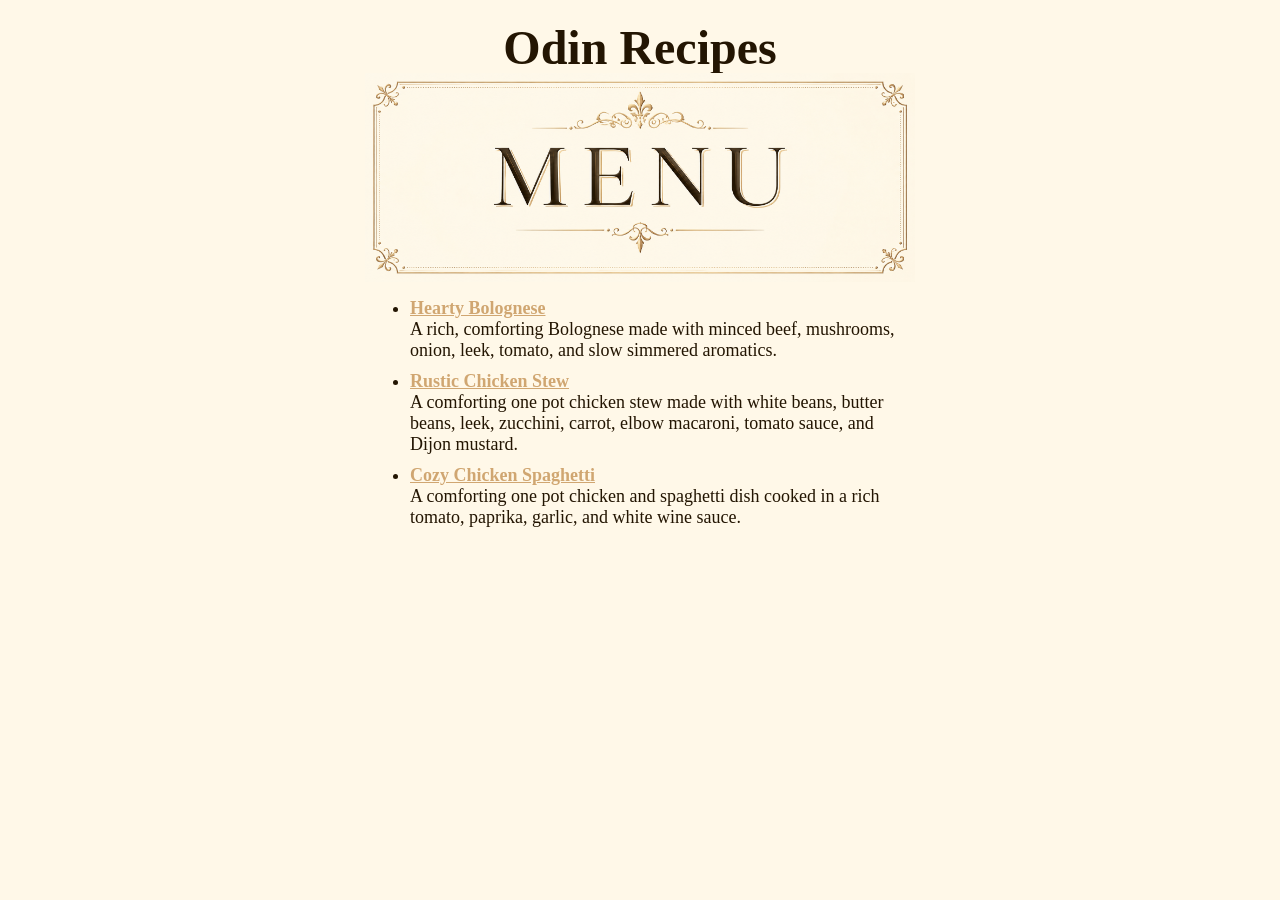
<file: index.html>
<!doctype html>
<html lang="en">
  <head>
    <meta charset="UTF-8" />
    <meta name="viewport" content="width=device-width, initial-scale=1.0" />
    <title>Odin Recipes</title>
    <link rel="icon" href="data:," />
    <link rel="stylesheet" href="style.css" />
  </head>
  <body>
    <h1 id="name">Odin Recipes</h1>
    <br />

    <img
      id="menu-img"
      src="images/menu.png"
      alt="Elegant vintage restaurant menu header with ornate gold border and large centered MENU title on an ivory background"
      width="273"
      height="104"
    />

    <ul>
      <li class="menu-item">
        <a class="link" href="recipes/hearty-bolognese.html"
          >Hearty Bolognese</a
        >
        <p class="desc">
          A rich, comforting Bolognese made with minced beef, mushrooms, onion,
          leek, tomato, and slow simmered aromatics.
        </p>
      </li>
      <li class="menu-item">
        <a class="link" href="recipes/rustic-chicken-stew.html">
          Rustic Chicken Stew
        </a>
        <p class="desc">
          A comforting one pot chicken stew made with white beans, butter beans,
          leek, zucchini, carrot, elbow macaroni, tomato sauce, and Dijon
          mustard.
        </p>
      </li>
      <li class="menu-item">
        <a class="link" href="recipes/cozy-chicken-spaghetti.html">
          Cozy Chicken Spaghetti
        </a>
        <p class="desc">
          A comforting one pot chicken and spaghetti dish cooked in a rich
          tomato, paprika, garlic, and white wine sauce.
        </p>
      </li>
    </ul>
  </body>
</html>
</file>
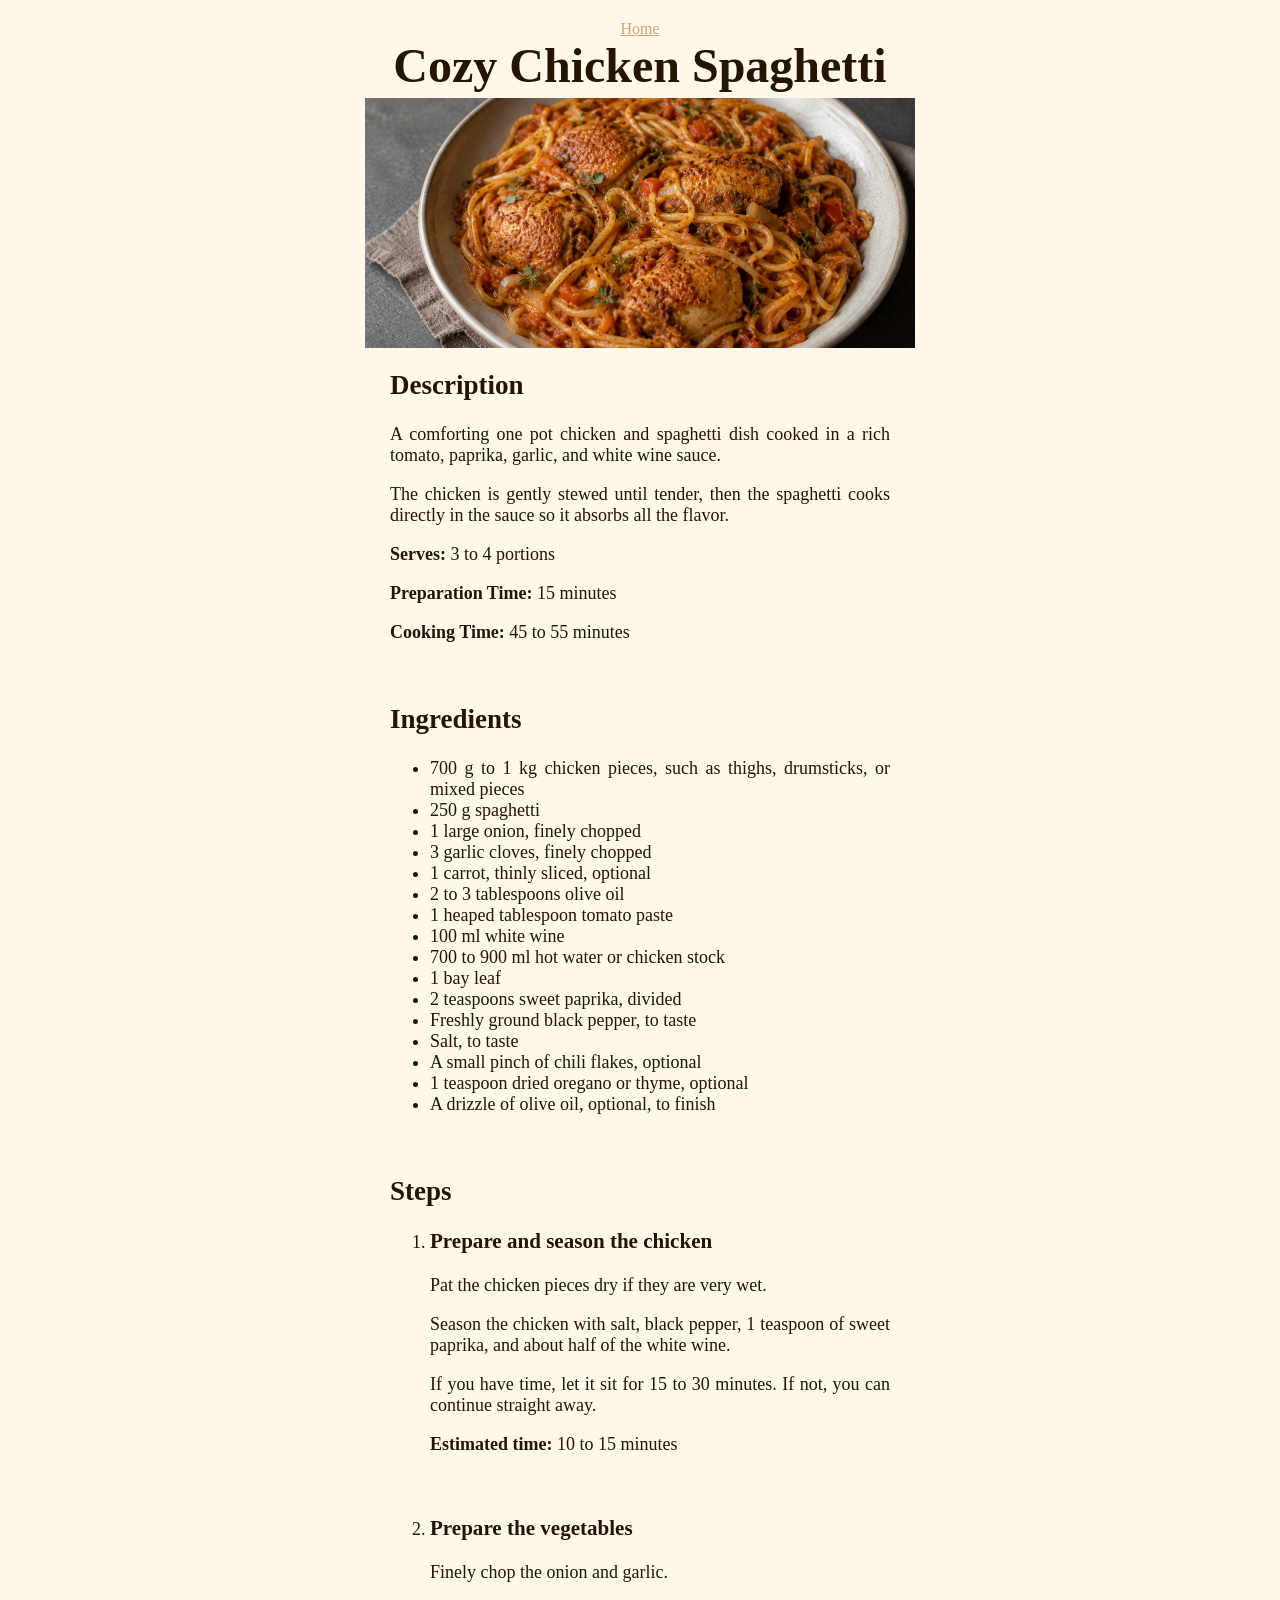
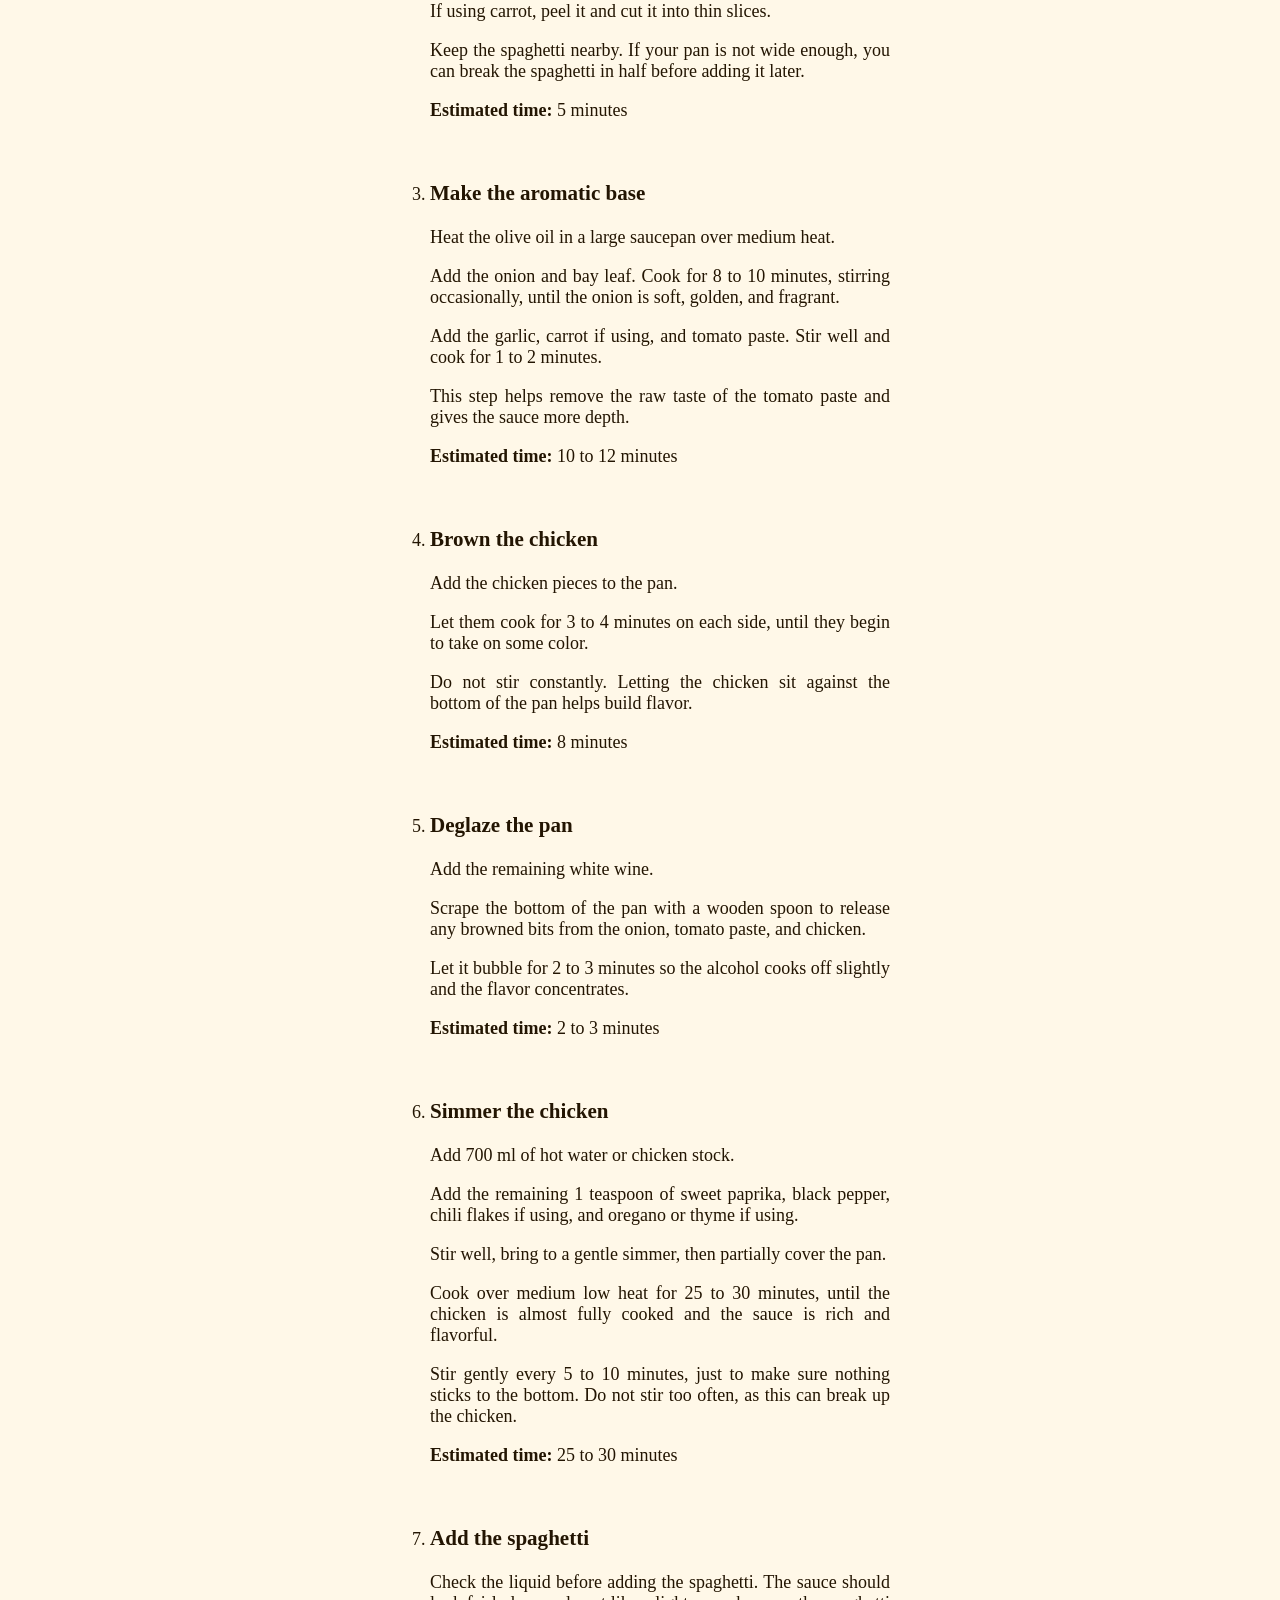
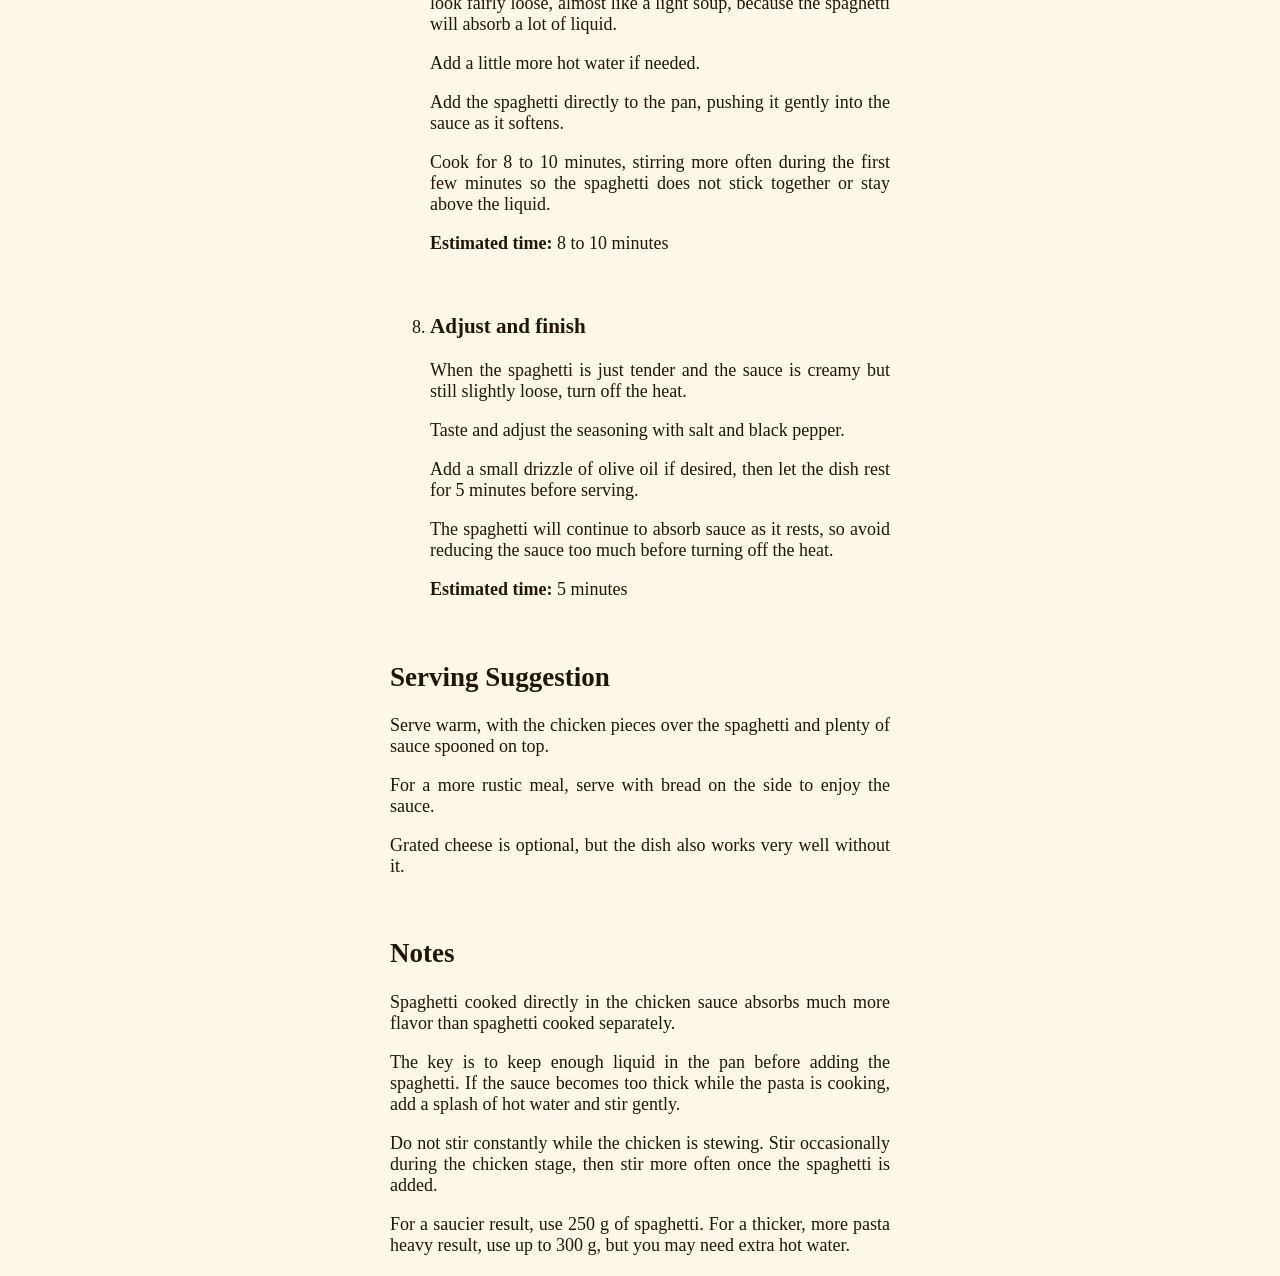
<file: recipes/cozy-chicken-spaghetti.html>
<!doctype html>
<html lang="en">
  <head>
    <meta charset="UTF-8" />
    <meta name="viewport" content="width=device-width, initial-scale=1.0" />
    <title>Cozy Chicken Spaghetti</title>
    <link rel="stylesheet" href="../style.css" />
  </head>
  <body>
    <a class="home" href="../index.html">Home</a>

    <h1 id="name">Cozy Chicken Spaghetti</h1>

    <img
      id="dish"
      src="../images/cozy-chicken-spaghetti.png"
      alt="Homestyle chicken spaghetti with tomato sauce, braised chicken pieces, and herbs served in a bowl"
      width="600"
      height="338"
    />
    <div class="recipe">
      <h2>Description</h2>
      <p>
        A comforting one pot chicken and spaghetti dish cooked in a rich tomato,
        paprika, garlic, and white wine sauce.
      </p>
      <p>
        The chicken is gently stewed until tender, then the spaghetti cooks
        directly in the sauce so it absorbs all the flavor.
      </p>
      <p><strong>Serves:</strong> 3 to 4 portions</p>
      <p><strong>Preparation Time:</strong> 15 minutes</p>
      <p><strong>Cooking Time:</strong> 45 to 55 minutes</p>
      <br />

      <h2>Ingredients</h2>
      <ul>
        <li>
          700 g to 1 kg chicken pieces, such as thighs, drumsticks, or mixed
          pieces
        </li>
        <li>250 g spaghetti</li>
        <li>1 large onion, finely chopped</li>
        <li>3 garlic cloves, finely chopped</li>
        <li>1 carrot, thinly sliced, optional</li>
        <li>2 to 3 tablespoons olive oil</li>
        <li>1 heaped tablespoon tomato paste</li>
        <li>100 ml white wine</li>
        <li>700 to 900 ml hot water or chicken stock</li>
        <li>1 bay leaf</li>
        <li>2 teaspoons sweet paprika, divided</li>
        <li>Freshly ground black pepper, to taste</li>
        <li>Salt, to taste</li>
        <li>A small pinch of chili flakes, optional</li>
        <li>1 teaspoon dried oregano or thyme, optional</li>
        <li>A drizzle of olive oil, optional, to finish</li>
      </ul>
      <br />

      <h2>Steps</h2>
      <ol>
        <li>
          <h3>Prepare and season the chicken</h3>
          <p>Pat the chicken pieces dry if they are very wet.</p>
          <p>
            Season the chicken with salt, black pepper, 1 teaspoon of sweet
            paprika, and about half of the white wine.
          </p>
          <p>
            If you have time, let it sit for 15 to 30 minutes. If not, you can
            continue straight away.
          </p>
          <p><strong>Estimated time:</strong> 10 to 15 minutes</p>
        </li>
        <br />

        <li>
          <h3>Prepare the vegetables</h3>
          <p>Finely chop the onion and garlic.</p>
          <p>If using carrot, peel it and cut it into thin slices.</p>
          <p>
            Keep the spaghetti nearby. If your pan is not wide enough, you can
            break the spaghetti in half before adding it later.
          </p>
          <p><strong>Estimated time:</strong> 5 minutes</p>
        </li>
        <br />

        <li>
          <h3>Make the aromatic base</h3>
          <p>Heat the olive oil in a large saucepan over medium heat.</p>
          <p>
            Add the onion and bay leaf. Cook for 8 to 10 minutes, stirring
            occasionally, until the onion is soft, golden, and fragrant.
          </p>
          <p>
            Add the garlic, carrot if using, and tomato paste. Stir well and
            cook for 1 to 2 minutes.
          </p>
          <p>
            This step helps remove the raw taste of the tomato paste and gives
            the sauce more depth.
          </p>
          <p><strong>Estimated time:</strong> 10 to 12 minutes</p>
        </li>
        <br />

        <li>
          <h3>Brown the chicken</h3>
          <p>Add the chicken pieces to the pan.</p>
          <p>
            Let them cook for 3 to 4 minutes on each side, until they begin to
            take on some color.
          </p>
          <p>
            Do not stir constantly. Letting the chicken sit against the bottom
            of the pan helps build flavor.
          </p>
          <p><strong>Estimated time:</strong> 8 minutes</p>
        </li>
        <br />

        <li>
          <h3>Deglaze the pan</h3>
          <p>Add the remaining white wine.</p>
          <p>
            Scrape the bottom of the pan with a wooden spoon to release any
            browned bits from the onion, tomato paste, and chicken.
          </p>
          <p>
            Let it bubble for 2 to 3 minutes so the alcohol cooks off slightly
            and the flavor concentrates.
          </p>
          <p><strong>Estimated time:</strong> 2 to 3 minutes</p>
        </li>
        <br />

        <li>
          <h3>Simmer the chicken</h3>
          <p>Add 700 ml of hot water or chicken stock.</p>
          <p>
            Add the remaining 1 teaspoon of sweet paprika, black pepper, chili
            flakes if using, and oregano or thyme if using.
          </p>
          <p>
            Stir well, bring to a gentle simmer, then partially cover the pan.
          </p>
          <p>
            Cook over medium low heat for 25 to 30 minutes, until the chicken is
            almost fully cooked and the sauce is rich and flavorful.
          </p>
          <p>
            Stir gently every 5 to 10 minutes, just to make sure nothing sticks
            to the bottom. Do not stir too often, as this can break up the
            chicken.
          </p>
          <p><strong>Estimated time:</strong> 25 to 30 minutes</p>
        </li>
        <br />

        <li>
          <h3>Add the spaghetti</h3>
          <p>
            Check the liquid before adding the spaghetti. The sauce should look
            fairly loose, almost like a light soup, because the spaghetti will
            absorb a lot of liquid.
          </p>
          <p>Add a little more hot water if needed.</p>
          <p>
            Add the spaghetti directly to the pan, pushing it gently into the
            sauce as it softens.
          </p>
          <p>
            Cook for 8 to 10 minutes, stirring more often during the first few
            minutes so the spaghetti does not stick together or stay above the
            liquid.
          </p>
          <p><strong>Estimated time:</strong> 8 to 10 minutes</p>
        </li>
        <br />

        <li>
          <h3>Adjust and finish</h3>
          <p>
            When the spaghetti is just tender and the sauce is creamy but still
            slightly loose, turn off the heat.
          </p>
          <p>Taste and adjust the seasoning with salt and black pepper.</p>
          <p>
            Add a small drizzle of olive oil if desired, then let the dish rest
            for 5 minutes before serving.
          </p>
          <p>
            The spaghetti will continue to absorb sauce as it rests, so avoid
            reducing the sauce too much before turning off the heat.
          </p>
          <p><strong>Estimated time:</strong> 5 minutes</p>
        </li>
      </ol>
      <br />

      <h2>Serving Suggestion</h2>
      <p>
        Serve warm, with the chicken pieces over the spaghetti and plenty of
        sauce spooned on top.
      </p>
      <p>
        For a more rustic meal, serve with bread on the side to enjoy the sauce.
      </p>
      <p>
        Grated cheese is optional, but the dish also works very well without it.
      </p>
      <br />

      <h2>Notes</h2>
      <p>
        Spaghetti cooked directly in the chicken sauce absorbs much more flavor
        than spaghetti cooked separately.
      </p>
      <p>
        The key is to keep enough liquid in the pan before adding the spaghetti.
        If the sauce becomes too thick while the pasta is cooking, add a splash
        of hot water and stir gently.
      </p>
      <p>
        Do not stir constantly while the chicken is stewing. Stir occasionally
        during the chicken stage, then stir more often once the spaghetti is
        added.
      </p>
      <p>
        For a saucier result, use 250 g of spaghetti. For a thicker, more pasta
        heavy result, use up to 300 g, but you may need extra hot water.
      </p>
    </div>
  </body>
</html>
</file>
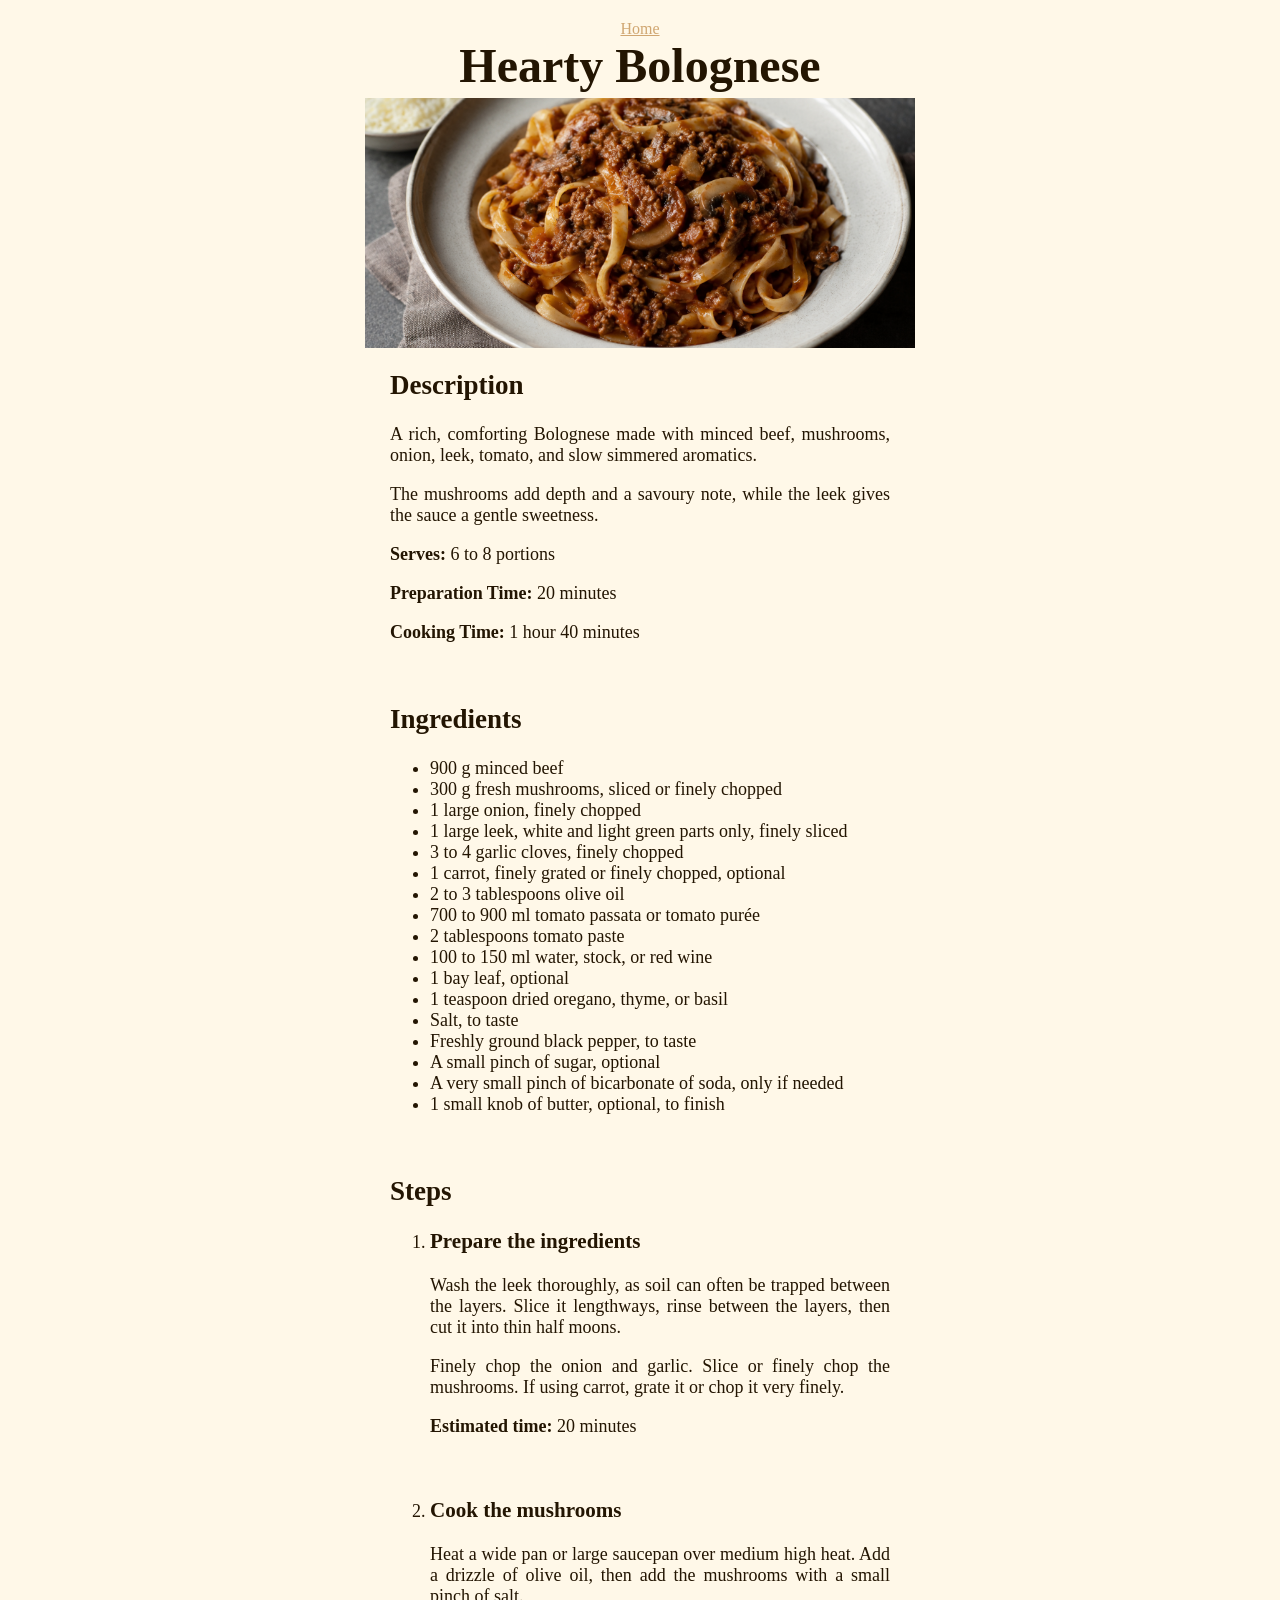
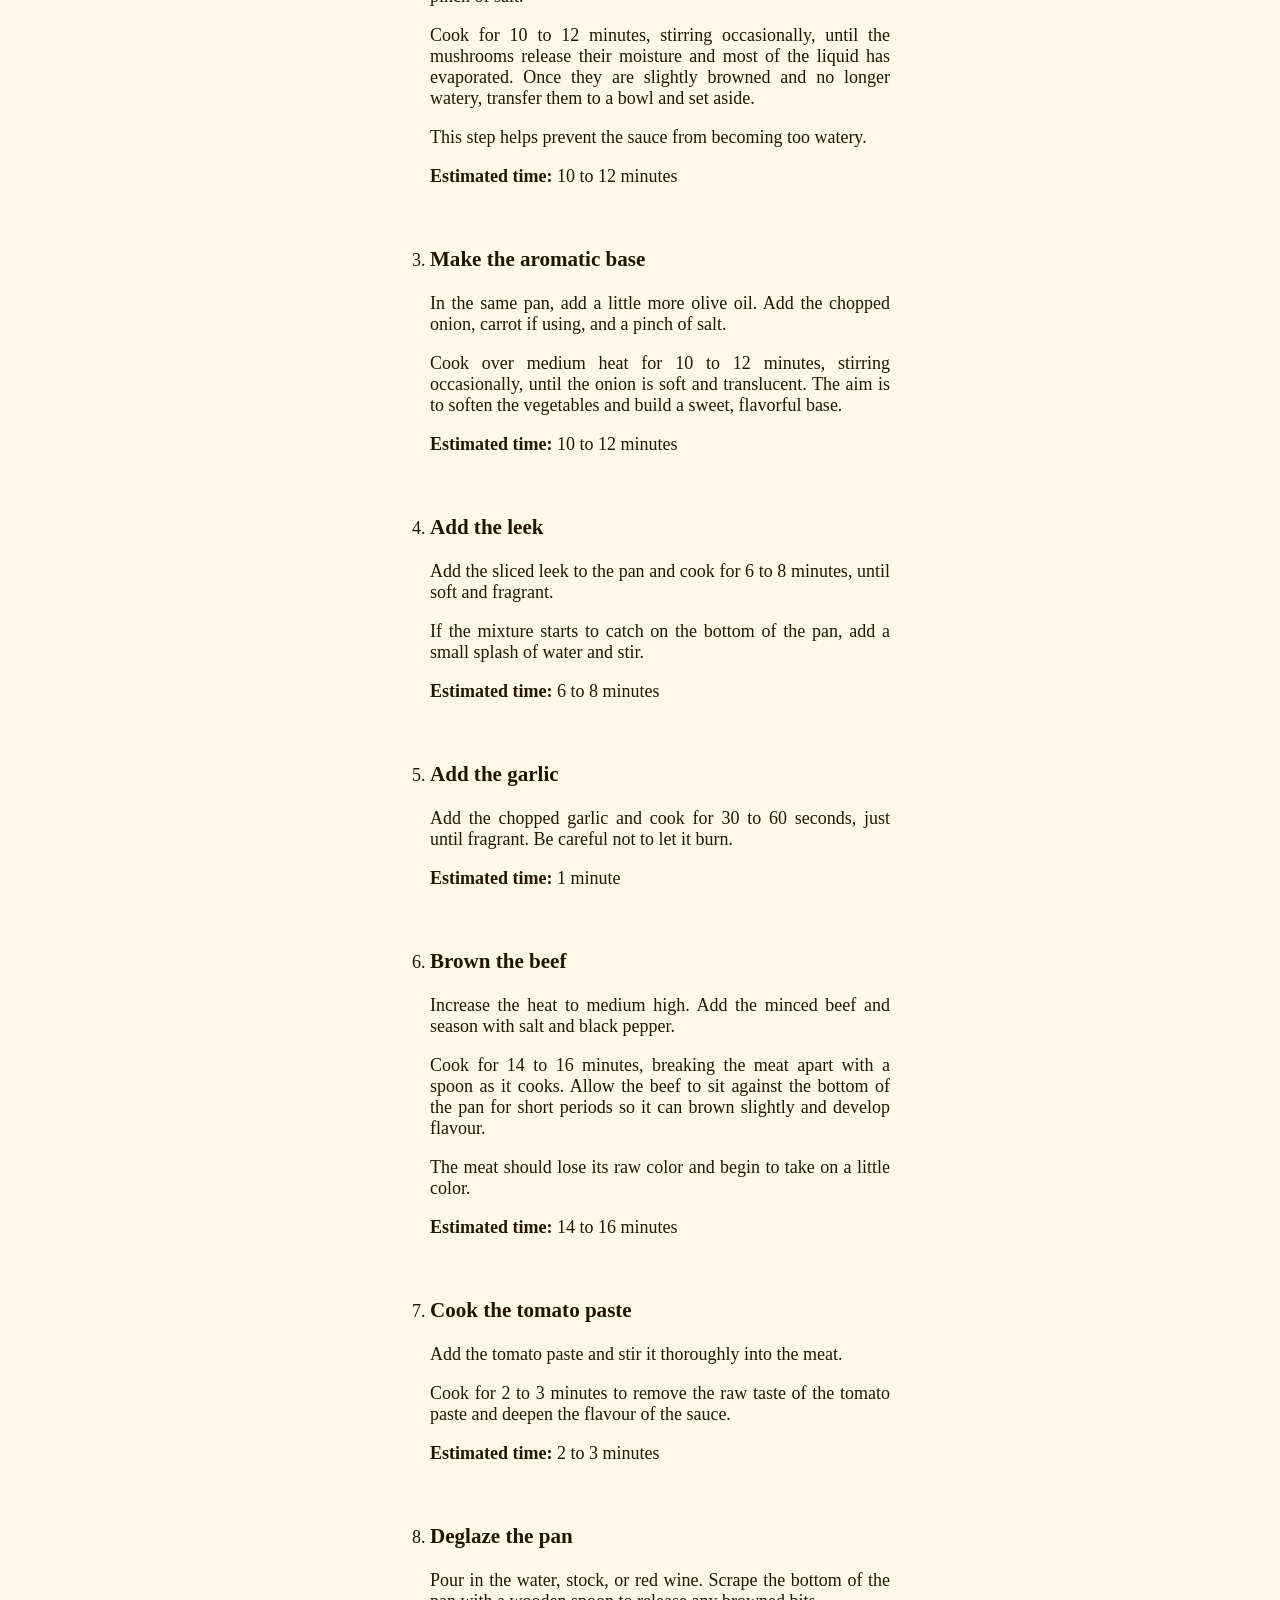
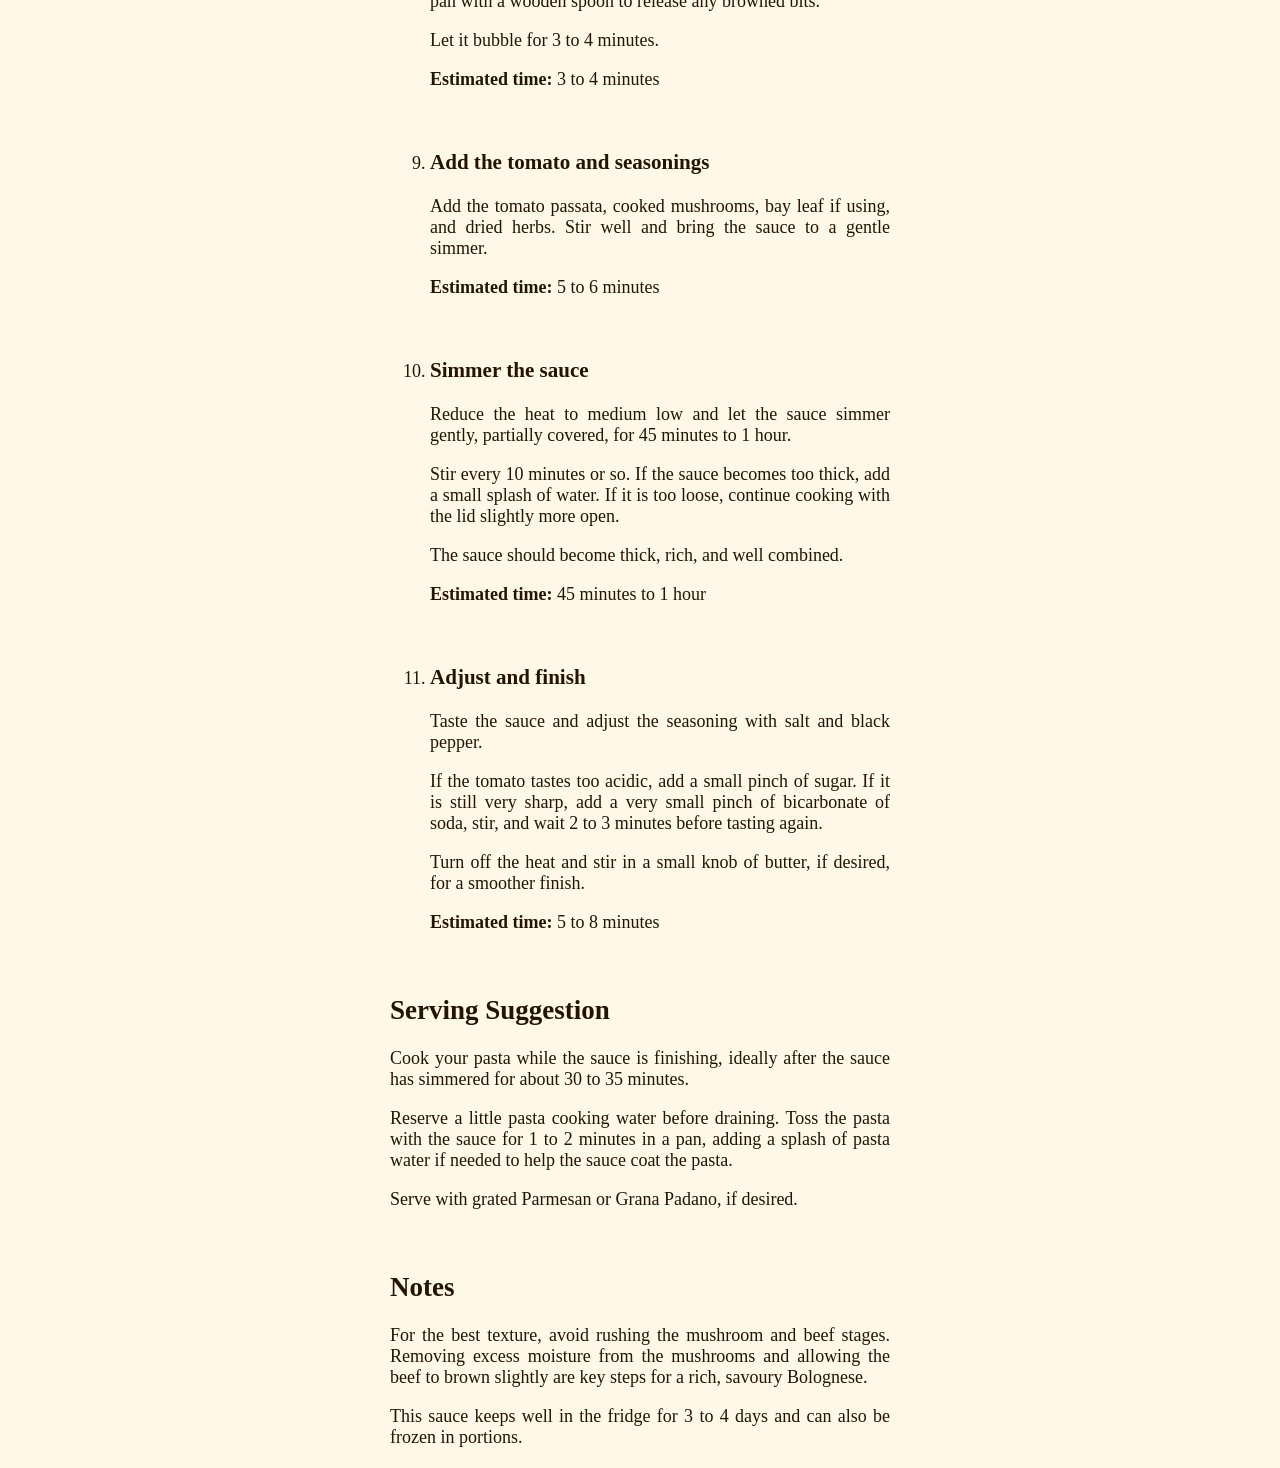
<file: recipes/hearty-bolognese.html>
<!doctype html>
<html lang="en">
  <head>
    <meta charset="UTF-8" />
    <meta name="viewport" content="width=device-width, initial-scale=1.0" />
    <title>Hearty Bolognese</title>
    <link rel="stylesheet" href="../style.css" />
  </head>
  <body>
    <a class="home" href="../index.html">Home</a>

    <h1 id="name">Hearty Bolognese</h1>

    <img
      id="dish"
      src="../images/hearty-bolognese.png"
      alt="A bowl of tagliatelle pasta with rich beef, mushroom, and tomato bolognese sauce, served on a dark table with grated cheese in the background."
      width="600"
      height="338"
    />
    <div class="recipe">
      <h2>Description</h2>
      <p>
        A rich, comforting Bolognese made with minced beef, mushrooms, onion,
        leek, tomato, and slow simmered aromatics.
      </p>
      <p>
        The mushrooms add depth and a savoury note, while the leek gives the
        sauce a gentle sweetness.
      </p>
      <p><strong>Serves:</strong> 6 to 8 portions</p>
      <p><strong>Preparation Time:</strong> 20 minutes</p>
      <p><strong>Cooking Time:</strong> 1 hour 40 minutes</p>
      <br />

      <h2>Ingredients</h2>
      <ul>
        <li>900 g minced beef</li>
        <li>300 g fresh mushrooms, sliced or finely chopped</li>
        <li>1 large onion, finely chopped</li>
        <li>1 large leek, white and light green parts only, finely sliced</li>
        <li>3 to 4 garlic cloves, finely chopped</li>
        <li>1 carrot, finely grated or finely chopped, optional</li>
        <li>2 to 3 tablespoons olive oil</li>
        <li>700 to 900 ml tomato passata or tomato purée</li>
        <li>2 tablespoons tomato paste</li>
        <li>100 to 150 ml water, stock, or red wine</li>
        <li>1 bay leaf, optional</li>
        <li>1 teaspoon dried oregano, thyme, or basil</li>
        <li>Salt, to taste</li>
        <li>Freshly ground black pepper, to taste</li>
        <li>A small pinch of sugar, optional</li>
        <li>A very small pinch of bicarbonate of soda, only if needed</li>
        <li>1 small knob of butter, optional, to finish</li>
      </ul>
      <br />

      <h2>Steps</h2>
      <ol>
        <li>
          <h3>Prepare the ingredients</h3>
          <p>
            Wash the leek thoroughly, as soil can often be trapped between the
            layers. Slice it lengthways, rinse between the layers, then cut it
            into thin half moons.
          </p>
          <p>
            Finely chop the onion and garlic. Slice or finely chop the
            mushrooms. If using carrot, grate it or chop it very finely.
          </p>
          <p><strong>Estimated time:</strong> 20 minutes</p>
        </li>
        <br />

        <li>
          <h3>Cook the mushrooms</h3>
          <p>
            Heat a wide pan or large saucepan over medium high heat. Add a
            drizzle of olive oil, then add the mushrooms with a small pinch of
            salt.
          </p>
          <p>
            Cook for 10 to 12 minutes, stirring occasionally, until the
            mushrooms release their moisture and most of the liquid has
            evaporated. Once they are slightly browned and no longer watery,
            transfer them to a bowl and set aside.
          </p>
          <p>This step helps prevent the sauce from becoming too watery.</p>
          <p><strong>Estimated time:</strong> 10 to 12 minutes</p>
        </li>
        <br />

        <li>
          <h3>Make the aromatic base</h3>
          <p>
            In the same pan, add a little more olive oil. Add the chopped onion,
            carrot if using, and a pinch of salt.
          </p>
          <p>
            Cook over medium heat for 10 to 12 minutes, stirring occasionally,
            until the onion is soft and translucent. The aim is to soften the
            vegetables and build a sweet, flavorful base.
          </p>
          <p><strong>Estimated time:</strong> 10 to 12 minutes</p>
        </li>
        <br />

        <li>
          <h3>Add the leek</h3>
          <p>
            Add the sliced leek to the pan and cook for 6 to 8 minutes, until
            soft and fragrant.
          </p>
          <p>
            If the mixture starts to catch on the bottom of the pan, add a small
            splash of water and stir.
          </p>
          <p><strong>Estimated time:</strong> 6 to 8 minutes</p>
        </li>
        <br />

        <li>
          <h3>Add the garlic</h3>
          <p>
            Add the chopped garlic and cook for 30 to 60 seconds, just until
            fragrant. Be careful not to let it burn.
          </p>
          <p><strong>Estimated time:</strong> 1 minute</p>
        </li>
        <br />

        <li>
          <h3>Brown the beef</h3>
          <p>
            Increase the heat to medium high. Add the minced beef and season
            with salt and black pepper.
          </p>
          <p>
            Cook for 14 to 16 minutes, breaking the meat apart with a spoon as
            it cooks. Allow the beef to sit against the bottom of the pan for
            short periods so it can brown slightly and develop flavour.
          </p>
          <p>
            The meat should lose its raw color and begin to take on a little
            color.
          </p>
          <p><strong>Estimated time:</strong> 14 to 16 minutes</p>
        </li>
        <br />

        <li>
          <h3>Cook the tomato paste</h3>
          <p>Add the tomato paste and stir it thoroughly into the meat.</p>
          <p>
            Cook for 2 to 3 minutes to remove the raw taste of the tomato paste
            and deepen the flavour of the sauce.
          </p>
          <p><strong>Estimated time:</strong> 2 to 3 minutes</p>
        </li>
        <br />

        <li>
          <h3>Deglaze the pan</h3>
          <p>
            Pour in the water, stock, or red wine. Scrape the bottom of the pan
            with a wooden spoon to release any browned bits.
          </p>
          <p>Let it bubble for 3 to 4 minutes.</p>
          <p><strong>Estimated time:</strong> 3 to 4 minutes</p>
        </li>
        <br />

        <li>
          <h3>Add the tomato and seasonings</h3>
          <p>
            Add the tomato passata, cooked mushrooms, bay leaf if using, and
            dried herbs. Stir well and bring the sauce to a gentle simmer.
          </p>
          <p><strong>Estimated time:</strong> 5 to 6 minutes</p>
        </li>
        <br />

        <li>
          <h3>Simmer the sauce</h3>
          <p>
            Reduce the heat to medium low and let the sauce simmer gently,
            partially covered, for 45 minutes to 1 hour.
          </p>
          <p>
            Stir every 10 minutes or so. If the sauce becomes too thick, add a
            small splash of water. If it is too loose, continue cooking with the
            lid slightly more open.
          </p>
          <p>The sauce should become thick, rich, and well combined.</p>
          <p><strong>Estimated time:</strong> 45 minutes to 1 hour</p>
        </li>
        <br />

        <li>
          <h3>Adjust and finish</h3>
          <p>
            Taste the sauce and adjust the seasoning with salt and black pepper.
          </p>
          <p>
            If the tomato tastes too acidic, add a small pinch of sugar. If it
            is still very sharp, add a very small pinch of bicarbonate of soda,
            stir, and wait 2 to 3 minutes before tasting again.
          </p>
          <p>
            Turn off the heat and stir in a small knob of butter, if desired,
            for a smoother finish.
          </p>
          <p><strong>Estimated time:</strong> 5 to 8 minutes</p>
        </li>
      </ol>
      <br />

      <h2>Serving Suggestion</h2>
      <p>
        Cook your pasta while the sauce is finishing, ideally after the sauce
        has simmered for about 30 to 35 minutes.
      </p>
      <p>
        Reserve a little pasta cooking water before draining. Toss the pasta
        with the sauce for 1 to 2 minutes in a pan, adding a splash of pasta
        water if needed to help the sauce coat the pasta.
      </p>
      <p>Serve with grated Parmesan or Grana Padano, if desired.</p>
      <br />

      <h2>Notes</h2>
      <p>
        For the best texture, avoid rushing the mushroom and beef stages.
        Removing excess moisture from the mushrooms and allowing the beef to
        brown slightly are key steps for a rich, savoury Bolognese.
      </p>
      <p>
        This sauce keeps well in the fridge for 3 to 4 days and can also be
        frozen in portions.
      </p>
    </div>
  </body>
</html>
</file>
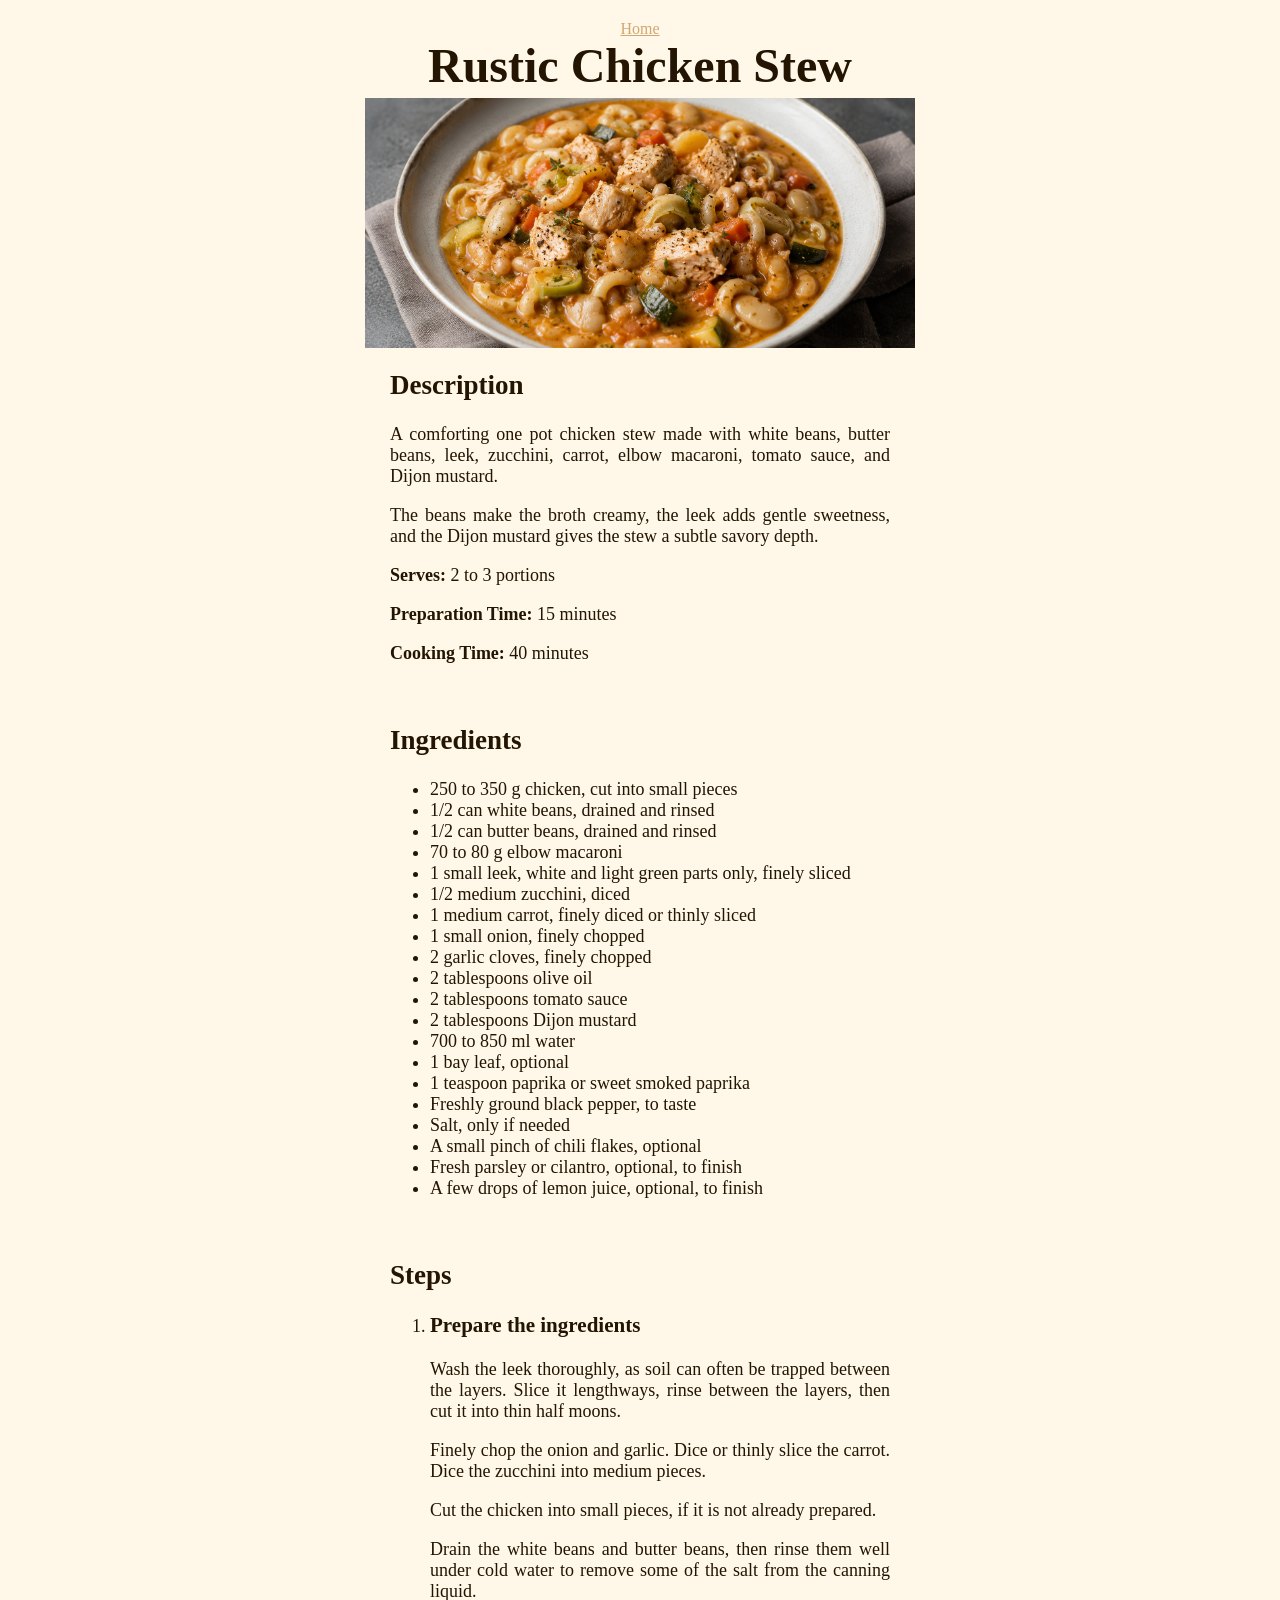
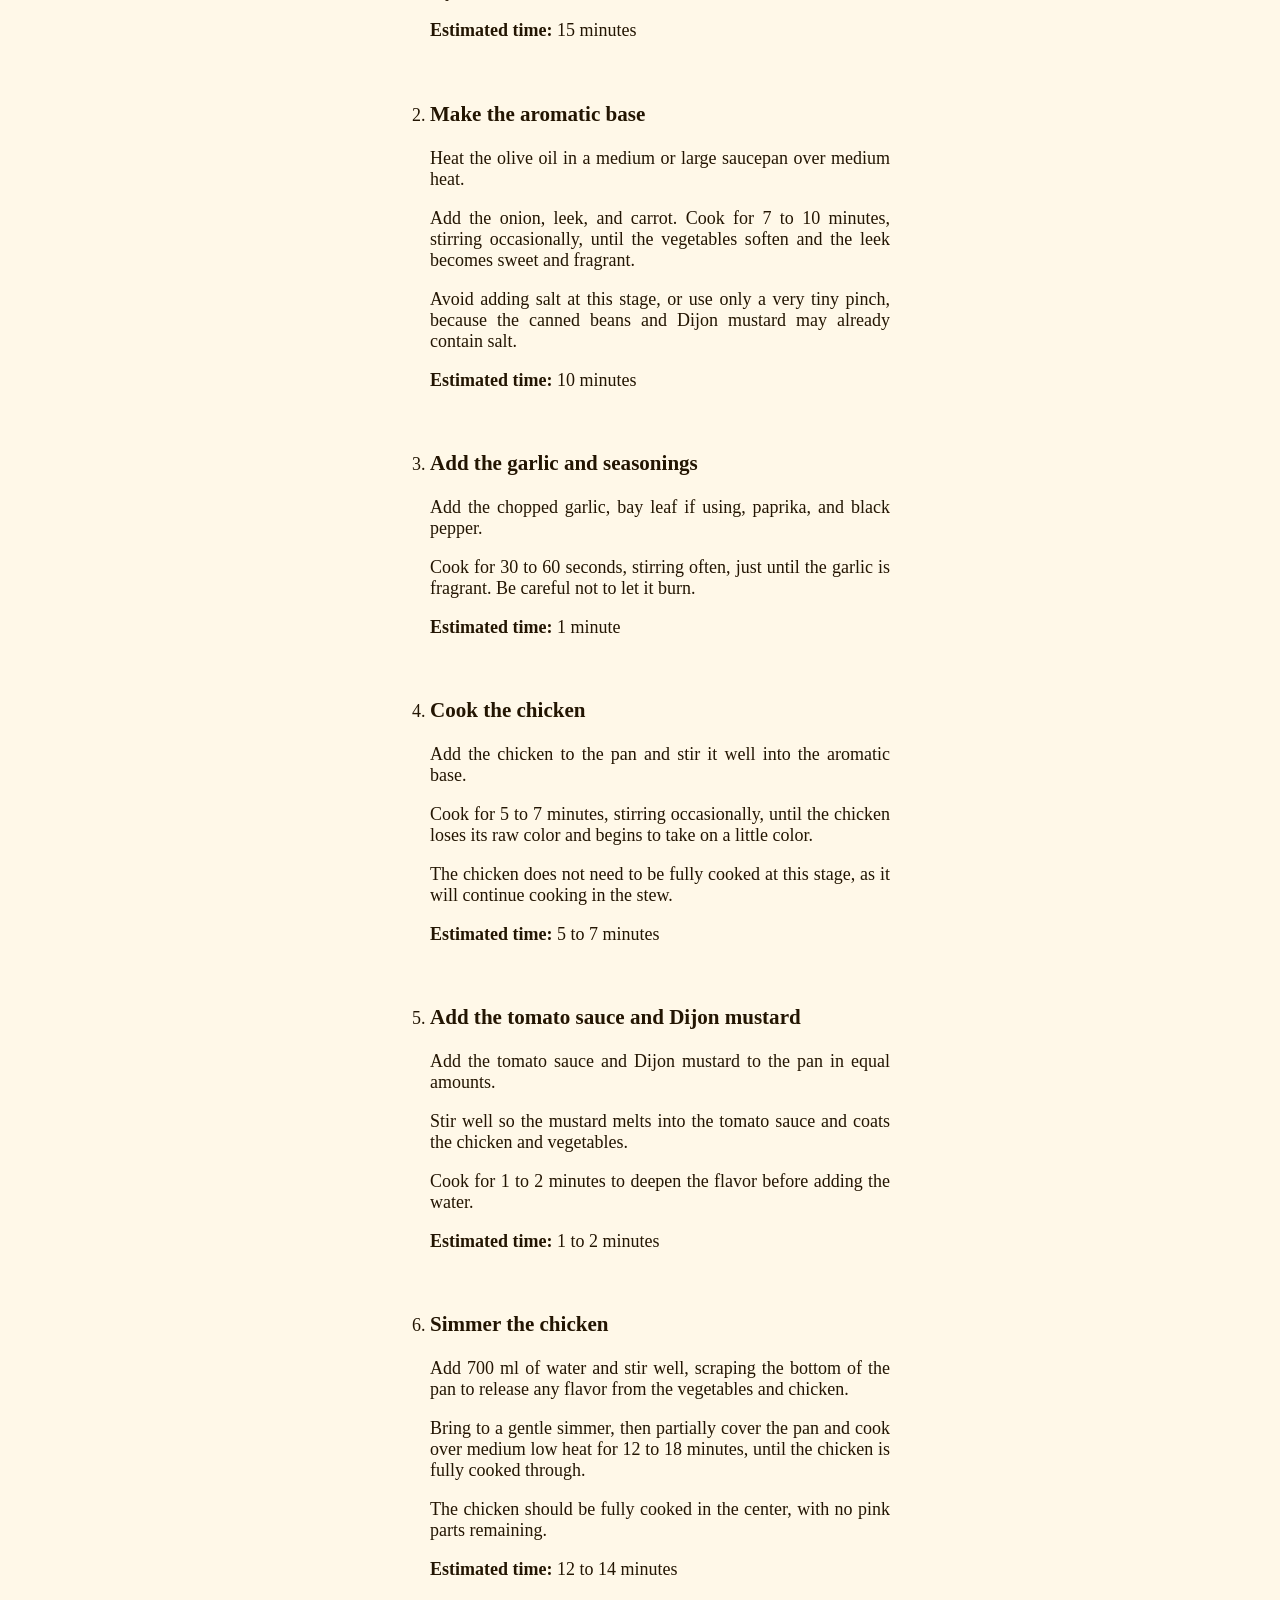
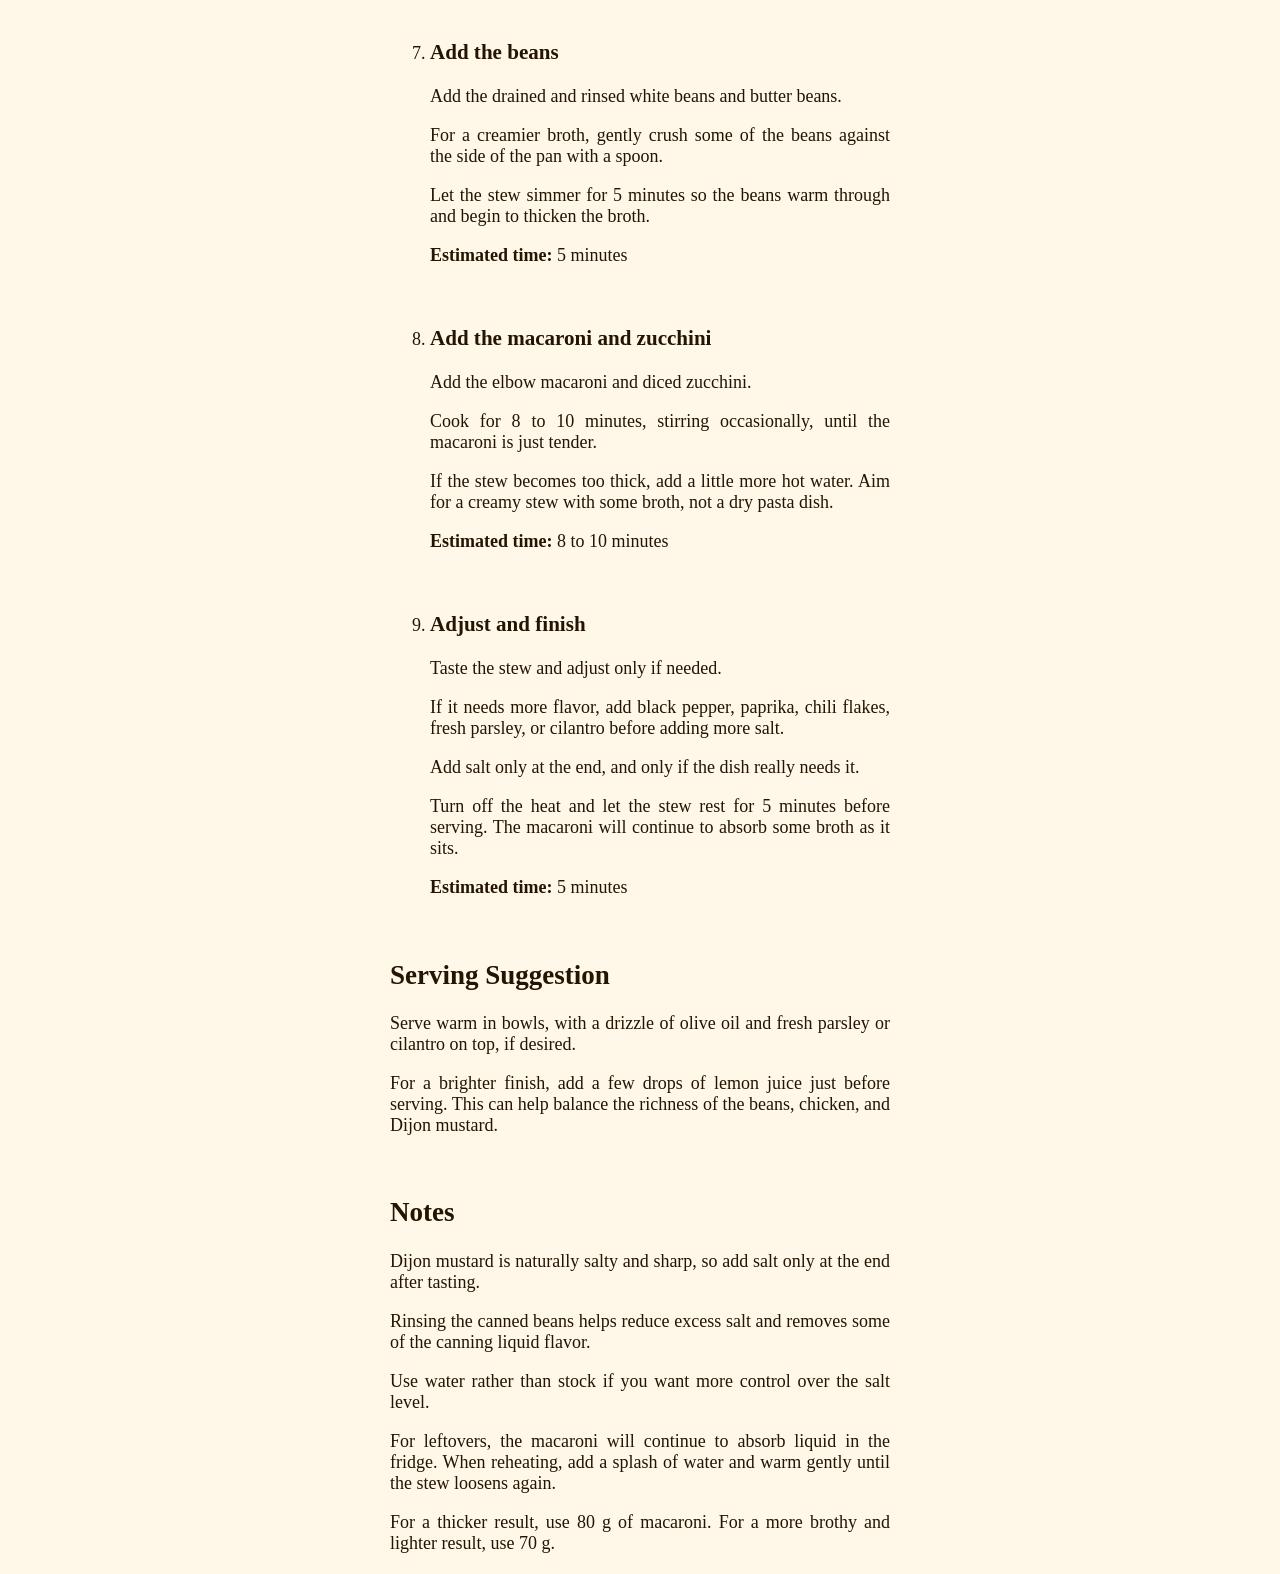
<file: recipes/rustic-chicken-stew.html>
<!doctype html>
<html lang="en">
  <head>
    <meta charset="UTF-8" />
    <meta name="viewport" content="width=device-width, initial-scale=1.0" />
    <title>Rustic Chicken Stew</title>
    <link rel="stylesheet" href="../style.css" />
  </head>
  <body>
    <a class="home" href="../index.html">Home</a>

    <h1 id="name">Rustic Chicken Stew</h1>

    <img
      id="dish"
      src="../images/rustic-chicken-stew.png"
      alt="Rustic chicken stew with white beans, butter beans, vegetables, and elbow macaroni served in a bowl"
      width="600"
      height="338"
    />
    <div class="recipe">
      <h2>Description</h2>
      <p>
        A comforting one pot chicken stew made with white beans, butter beans,
        leek, zucchini, carrot, elbow macaroni, tomato sauce, and Dijon mustard.
      </p>
      <p>
        The beans make the broth creamy, the leek adds gentle sweetness, and the
        Dijon mustard gives the stew a subtle savory depth.
      </p>
      <p><strong>Serves:</strong> 2 to 3 portions</p>
      <p><strong>Preparation Time:</strong> 15 minutes</p>
      <p><strong>Cooking Time:</strong> 40 minutes</p>
      <br />

      <h2>Ingredients</h2>
      <ul>
        <li>250 to 350 g chicken, cut into small pieces</li>
        <li>1/2 can white beans, drained and rinsed</li>
        <li>1/2 can butter beans, drained and rinsed</li>
        <li>70 to 80 g elbow macaroni</li>
        <li>1 small leek, white and light green parts only, finely sliced</li>
        <li>1/2 medium zucchini, diced</li>
        <li>1 medium carrot, finely diced or thinly sliced</li>
        <li>1 small onion, finely chopped</li>
        <li>2 garlic cloves, finely chopped</li>
        <li>2 tablespoons olive oil</li>
        <li>2 tablespoons tomato sauce</li>
        <li>2 tablespoons Dijon mustard</li>
        <li>700 to 850 ml water</li>
        <li>1 bay leaf, optional</li>
        <li>1 teaspoon paprika or sweet smoked paprika</li>
        <li>Freshly ground black pepper, to taste</li>
        <li>Salt, only if needed</li>
        <li>A small pinch of chili flakes, optional</li>
        <li>Fresh parsley or cilantro, optional, to finish</li>
        <li>A few drops of lemon juice, optional, to finish</li>
      </ul>
      <br />

      <h2>Steps</h2>
      <ol>
        <li>
          <h3>Prepare the ingredients</h3>
          <p>
            Wash the leek thoroughly, as soil can often be trapped between the
            layers. Slice it lengthways, rinse between the layers, then cut it
            into thin half moons.
          </p>
          <p>
            Finely chop the onion and garlic. Dice or thinly slice the carrot.
            Dice the zucchini into medium pieces.
          </p>
          <p>
            Cut the chicken into small pieces, if it is not already prepared.
          </p>
          <p>
            Drain the white beans and butter beans, then rinse them well under
            cold water to remove some of the salt from the canning liquid.
          </p>
          <p><strong>Estimated time:</strong> 15 minutes</p>
        </li>
        <br />

        <li>
          <h3>Make the aromatic base</h3>
          <p>
            Heat the olive oil in a medium or large saucepan over medium heat.
          </p>
          <p>
            Add the onion, leek, and carrot. Cook for 7 to 10 minutes, stirring
            occasionally, until the vegetables soften and the leek becomes sweet
            and fragrant.
          </p>
          <p>
            Avoid adding salt at this stage, or use only a very tiny pinch,
            because the canned beans and Dijon mustard may already contain salt.
          </p>
          <p><strong>Estimated time:</strong> 10 minutes</p>
        </li>
        <br />

        <li>
          <h3>Add the garlic and seasonings</h3>
          <p>
            Add the chopped garlic, bay leaf if using, paprika, and black
            pepper.
          </p>
          <p>
            Cook for 30 to 60 seconds, stirring often, just until the garlic is
            fragrant. Be careful not to let it burn.
          </p>
          <p><strong>Estimated time:</strong> 1 minute</p>
        </li>
        <br />

        <li>
          <h3>Cook the chicken</h3>
          <p>
            Add the chicken to the pan and stir it well into the aromatic base.
          </p>
          <p>
            Cook for 5 to 7 minutes, stirring occasionally, until the chicken
            loses its raw color and begins to take on a little color.
          </p>
          <p>
            The chicken does not need to be fully cooked at this stage, as it
            will continue cooking in the stew.
          </p>
          <p><strong>Estimated time:</strong> 5 to 7 minutes</p>
        </li>
        <br />

        <li>
          <h3>Add the tomato sauce and Dijon mustard</h3>
          <p>
            Add the tomato sauce and Dijon mustard to the pan in equal amounts.
          </p>
          <p>
            Stir well so the mustard melts into the tomato sauce and coats the
            chicken and vegetables.
          </p>
          <p>
            Cook for 1 to 2 minutes to deepen the flavor before adding the
            water.
          </p>
          <p><strong>Estimated time:</strong> 1 to 2 minutes</p>
        </li>
        <br />

        <li>
          <h3>Simmer the chicken</h3>
          <p>
            Add 700 ml of water and stir well, scraping the bottom of the pan to
            release any flavor from the vegetables and chicken.
          </p>
          <p>
            Bring to a gentle simmer, then partially cover the pan and cook over
            medium low heat for 12 to 18 minutes, until the chicken is fully
            cooked through.
          </p>
          <p>
            The chicken should be fully cooked in the center, with no pink parts
            remaining.
          </p>
          <p><strong>Estimated time:</strong> 12 to 14 minutes</p>
        </li>
        <br />

        <li>
          <h3>Add the beans</h3>
          <p>Add the drained and rinsed white beans and butter beans.</p>
          <p>
            For a creamier broth, gently crush some of the beans against the
            side of the pan with a spoon.
          </p>
          <p>
            Let the stew simmer for 5 minutes so the beans warm through and
            begin to thicken the broth.
          </p>
          <p><strong>Estimated time:</strong> 5 minutes</p>
        </li>
        <br />

        <li>
          <h3>Add the macaroni and zucchini</h3>
          <p>Add the elbow macaroni and diced zucchini.</p>
          <p>
            Cook for 8 to 10 minutes, stirring occasionally, until the macaroni
            is just tender.
          </p>
          <p>
            If the stew becomes too thick, add a little more hot water. Aim for
            a creamy stew with some broth, not a dry pasta dish.
          </p>
          <p><strong>Estimated time:</strong> 8 to 10 minutes</p>
        </li>
        <br />

        <li>
          <h3>Adjust and finish</h3>
          <p>Taste the stew and adjust only if needed.</p>
          <p>
            If it needs more flavor, add black pepper, paprika, chili flakes,
            fresh parsley, or cilantro before adding more salt.
          </p>
          <p>Add salt only at the end, and only if the dish really needs it.</p>
          <p>
            Turn off the heat and let the stew rest for 5 minutes before
            serving. The macaroni will continue to absorb some broth as it sits.
          </p>
          <p><strong>Estimated time:</strong> 5 minutes</p>
        </li>
      </ol>
      <br />

      <h2>Serving Suggestion</h2>
      <p>
        Serve warm in bowls, with a drizzle of olive oil and fresh parsley or
        cilantro on top, if desired.
      </p>
      <p>
        For a brighter finish, add a few drops of lemon juice just before
        serving. This can help balance the richness of the beans, chicken, and
        Dijon mustard.
      </p>
      <br />

      <h2>Notes</h2>
      <p>
        Dijon mustard is naturally salty and sharp, so add salt only at the end
        after tasting.
      </p>
      <p>
        Rinsing the canned beans helps reduce excess salt and removes some of
        the canning liquid flavor.
      </p>
      <p>
        Use water rather than stock if you want more control over the salt
        level.
      </p>
      <p>
        For leftovers, the macaroni will continue to absorb liquid in the
        fridge. When reheating, add a splash of water and warm gently until the
        stew loosens again.
      </p>
      <p>
        For a thicker result, use 80 g of macaroni. For a more brothy and
        lighter result, use 70 g.
      </p>
    </div>
  </body>
</html>
</file>
<file: style.css>
* {
  box-sizing: border-box;
}

body {
  background-color: #fff8e8;
  color: #231502;
  font-family: 'Lucida Handwriting', cursive, serif;
  margin: 20px;
}

#name {
  font-size: 48px;
  width: fit-content;
  margin: 0 auto;
}

#menu-img {
  display: block;
  width: 550px;
  height: auto;
  margin-top: -20px;
  margin-left: auto;
  margin-right: auto;
}

#dish {
  display: block;
  width: 550px;
  height: 250px;
  object-fit: cover;
  margin: 5px auto 0;
}

.menu-item {
  width: 500px;
  font-size: 18px;
  margin: 10px auto;
}

.desc {
  font-size: 18px;
  margin: 0;
  font-family: Georgia, 'Times New Roman', Times, serif;
}

.recipe {
  max-width: 500px;
  margin: 0 auto;
  font-size: 18px;
  text-align: justify;
}

.recipe p,
.recipe ol,
.recipe ul {
  font-family: Georgia, 'Times New Roman', Times, serif;
}

.link {
  color: #d0a671;
  font-weight: bold;
}

.home {
  color: #d0a671;
  display: block;
  width: fit-content;
  margin: 0 auto;
}
</file>
